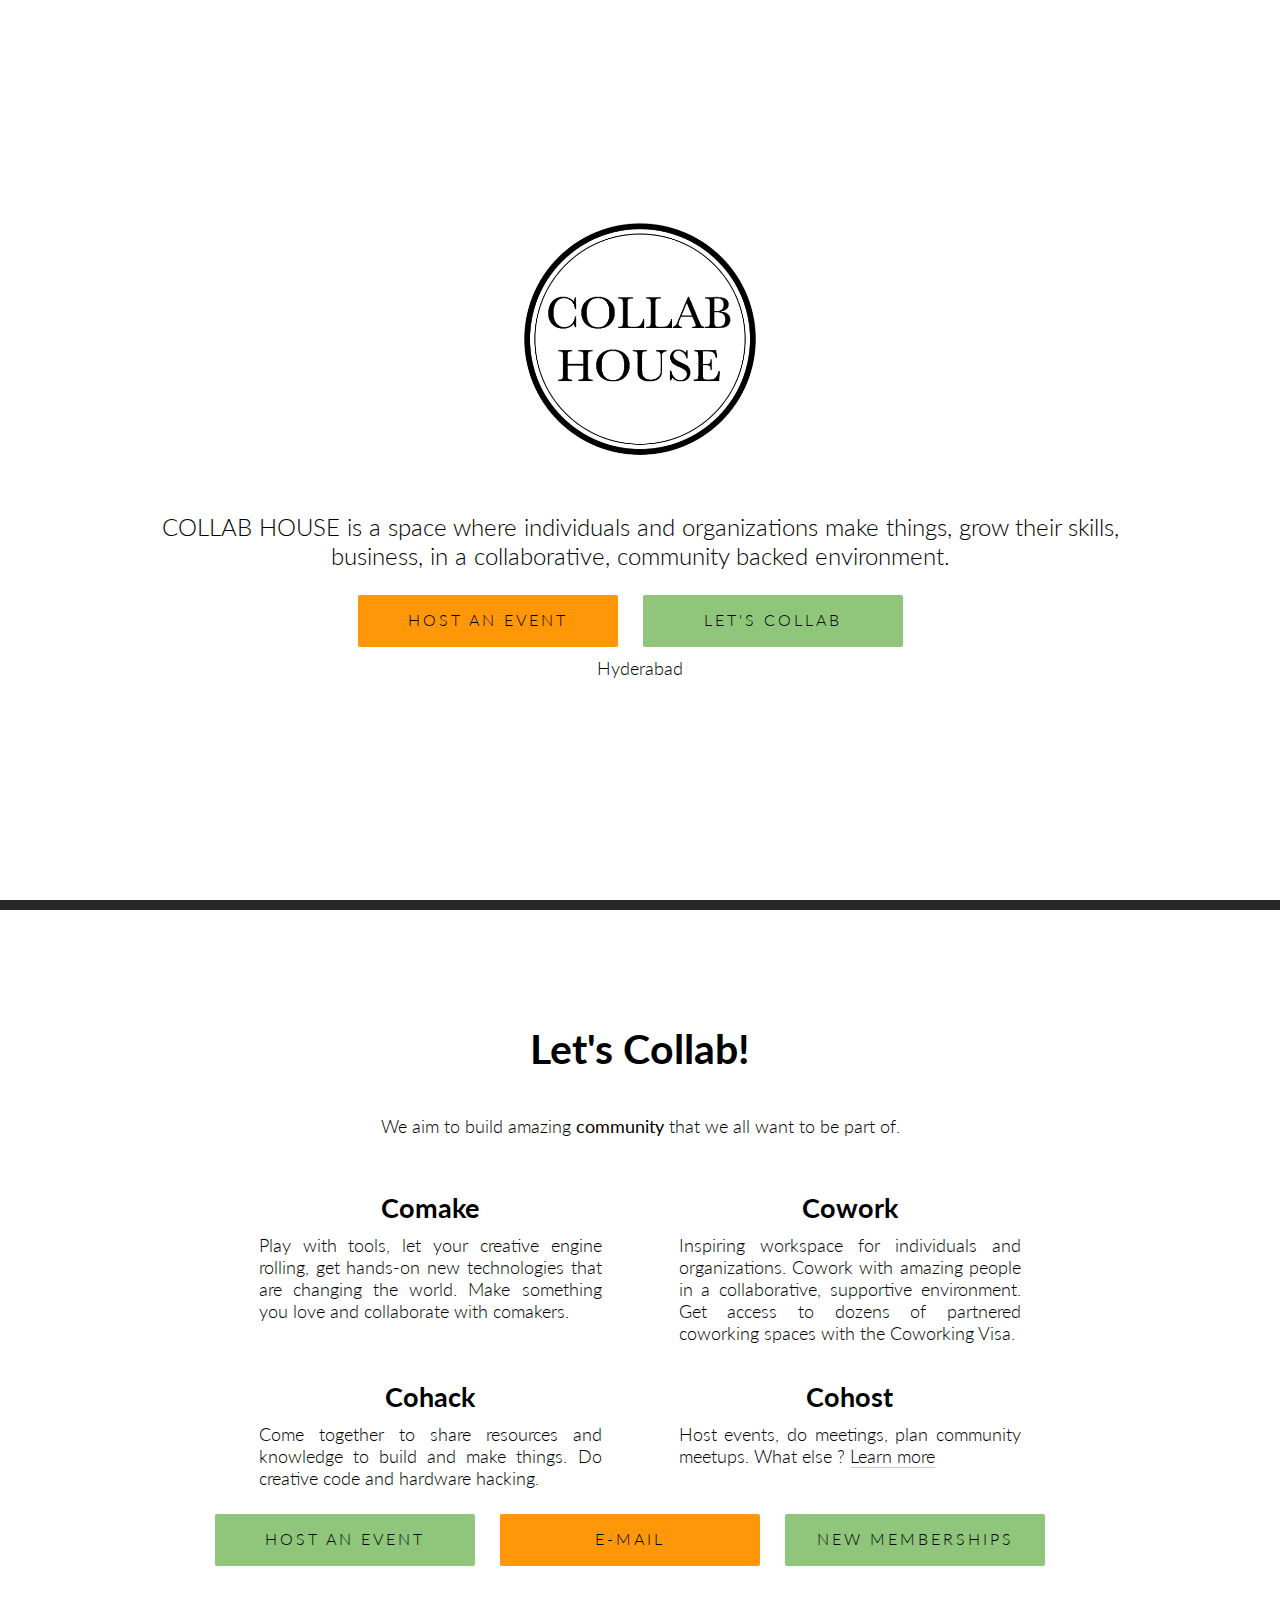
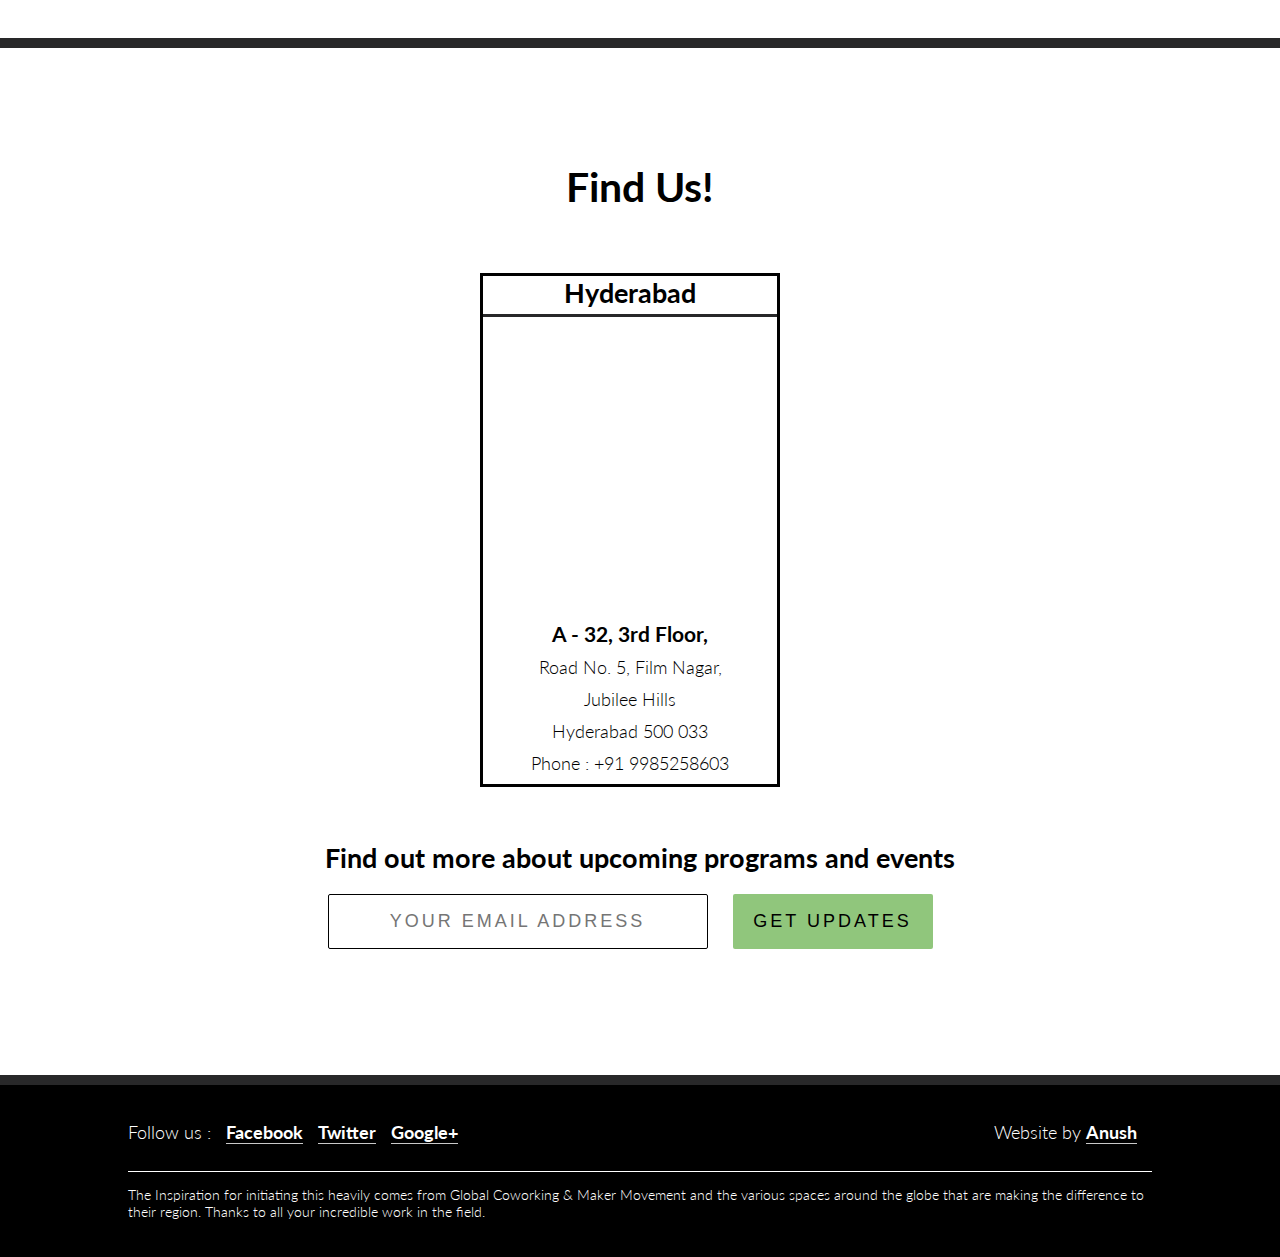
<file: index.html>
<!DOCTYPE HTML>
<html>
<head>
	<title>Collab House</title>
	<link rel="stylesheet" href="css/style.css">
	<link href='http://fonts.googleapis.com/css?family=Lato:400,300' rel='stylesheet' type='text/css'>
	<meta name="viewport" content="width=device-width, initial-scale=1.0">
</head>

<body>
	<div id="container">
		<div class="container-inner">
			<div class="content">
				<h1 class="main-heading">COLLAB HOUSE</h1>
				<div class="main-desc"><p>COLLAB HOUSE is a space where individuals and organizations make things, grow their skills, business, in a collaborative, community backed environment.</p></div>
				<ul class="main-links">
					<li><a href="http://collab.house/hostevent" class="orange">Host an Event</a></li>
					<li><a href="#lets">Let's collab</a></li>
				</ul>
				<p>Hyderabad</p>
			</div>
		</div><!-- end of class="container-inner" -->
	</div><!-- end of id="container" -->

	<div id="main-content">
		<div class="page" id="lets">
			<div class="page-inner">
				<h2 class="page-heading">Let's Collab!</h2>
				<p>We aim to build amazing <strong>community</strong> that we all want to be part of.</p>

				<ul class="feature-list">
					<li>
						<h2>Comake</h2>
						<p>Play with tools, let your creative engine rolling, get hands-on new technologies that are changing the world. Make something you love and collaborate with comakers.</p>
					</li>
					<li>
						<h2>Cowork</h2>
						<p>Inspiring workspace for individuals and organizations. Cowork with amazing people in a collaborative, supportive environment. Get access to dozens of partnered coworking spaces with the Coworking Visa.</p>
					</li>
					<li>
						<h2>Cohack</h2>
						<p>Come together to share resources and knowledge to build and make things. Do creative code and hardware hacking.</p>
					</li>
					<li>
						<h2>Cohost</h2>
						<p>Host events, do meetings, plan community meetups. What else ? <a href="http://collab.house/hostevent">Learn more</a> </p>
					</li>
				</ul>
				<ul class="main-links">
					<li><a href="/hostevent">Host an Event</a></li>
					<li><a href="/visit" class="orange">
						<span class="normal">E-mail</span>
						<span class="hover">hello[at]collab.house</span>
					</a></li>
					<li><a href="/membership">New Memberships</a></li>
				</ul>

			</div><!-- end of class="page-inner" -->
		</div><!-- end of page 3 -->
	<!--	<div class="page">
			<div class="page-inner">
				<h2 class="page-heading">Community</h2>

				<ul class="logo-links">
					<li><img src="images/mozHive.jpg"></li>
					<li><img src="images/MOzillaIndiaLogo.png"></li>
					<li><a href="makerclub.in">makerclub.in</a></li>
				</ul>
			</div
		</div> end of page 2 -->
		<div class="page">
			<div class="page-inner">
				<h2 class="page-heading">Find us!</h2>
				<ul class="contact-location">
					<li>
						<h2 class="section-heading">Hyderabad</h2>
						<iframe src="https://www.google.com/maps/embed?pb=!1m14!1m8!1m3!1d3806.9071291803084!2d78.411119!3d17.416244!3m2!1i1024!2i768!4f13.1!3m3!1m2!1s0x0%3A0xb24eaeef8275c872!2sCollab+House!5e0!3m2!1sen!2sus!4v1404572165435"  width="100%" height="300" frameborder="0" style="border:0"></iframe>
						<h3>A - 32, 3rd Floor, </h3>
						<p>Road No. 5, Film Nagar,</p>
						<p>Jubilee Hills</p>
						<p>Hyderabad 500 033</p>
						<p> Phone : +91 9985258603 </p>
					</li>
				</ul>

				
				<form action="http://house.us8.list-manage.com/subscribe/post?u=bef1cfd9baa3a5276d9d56a63&amp;id=24b1727548" method="post" id="mc-embedded-subscribe-form" name="mc-embedded-subscribe-form" class="validate signup-form" target="_blank" novalidate>
					<h2>Find out more about upcoming programs and events</h2>
					<input type="email" value="" name="EMAIL" class="email" id="mce-EMAIL" placeholder="Your email address" required>
					 <!-- real people should not fill this in and expect good things - do not remove this or risk form bot signups-->
					<div style="position: absolute; left: -5000px;"><input type="text" name="b_bef1cfd9baa3a5276d9d56a63_24b1727548" tabindex="-1" value=""></div>
					<input type="submit" value="GET UPDATES" name="subscribe" id="mc-embedded-subscribe" class="button">
				</form>
			</div><!-- end of class="page-inner" -->
		</div><!-- end of page 4 -->
		<div class="page footer">
			<div class="page-inner">
				<ul class="footer-social">
					<li>Follow us :</li>
					<li><a href="https://www.facebook.com/CollabHouse">Facebook</a></li>
					<li><a href="http://twitter.com/CollabH">Twitter</a></li>
					<li><a href="https://plus.google.com/115349005222109331809" rel="publisher" class="last-link">Google+</a></li>
				</ul>
				<ul class="ft-right">
					<li>Website by <a href="http://anush.techstream.org">Anush</a></li>
				</ul>
				<p class="footer-qt">The Inspiration for initiating this heavily comes from Global Coworking &amp; Maker Movement and the various spaces around the globe that are making the difference to their region. Thanks to all your incredible work in the field.</p>
			</div><!-- end of class="page-inner" -->
		</div><!-- end of page 2 -->
	</div><!-- end of id="main-content" -->
	<script>
	  (function(i,s,o,g,r,a,m){i['GoogleAnalyticsObject']=r;i[r]=i[r]||function(){
	  (i[r].q=i[r].q||[]).push(arguments)},i[r].l=1*new Date();a=s.createElement(o),
	  m=s.getElementsByTagName(o)[0];a.async=1;a.src=g;m.parentNode.insertBefore(a,m)
	  })(window,document,'script','//www.google-analytics.com/analytics.js','ga');

	  ga('create', 'UA-22093945-5', 'collab.house');
	  ga('send', 'pageview');

	</script>
</body>
</html>
</file>
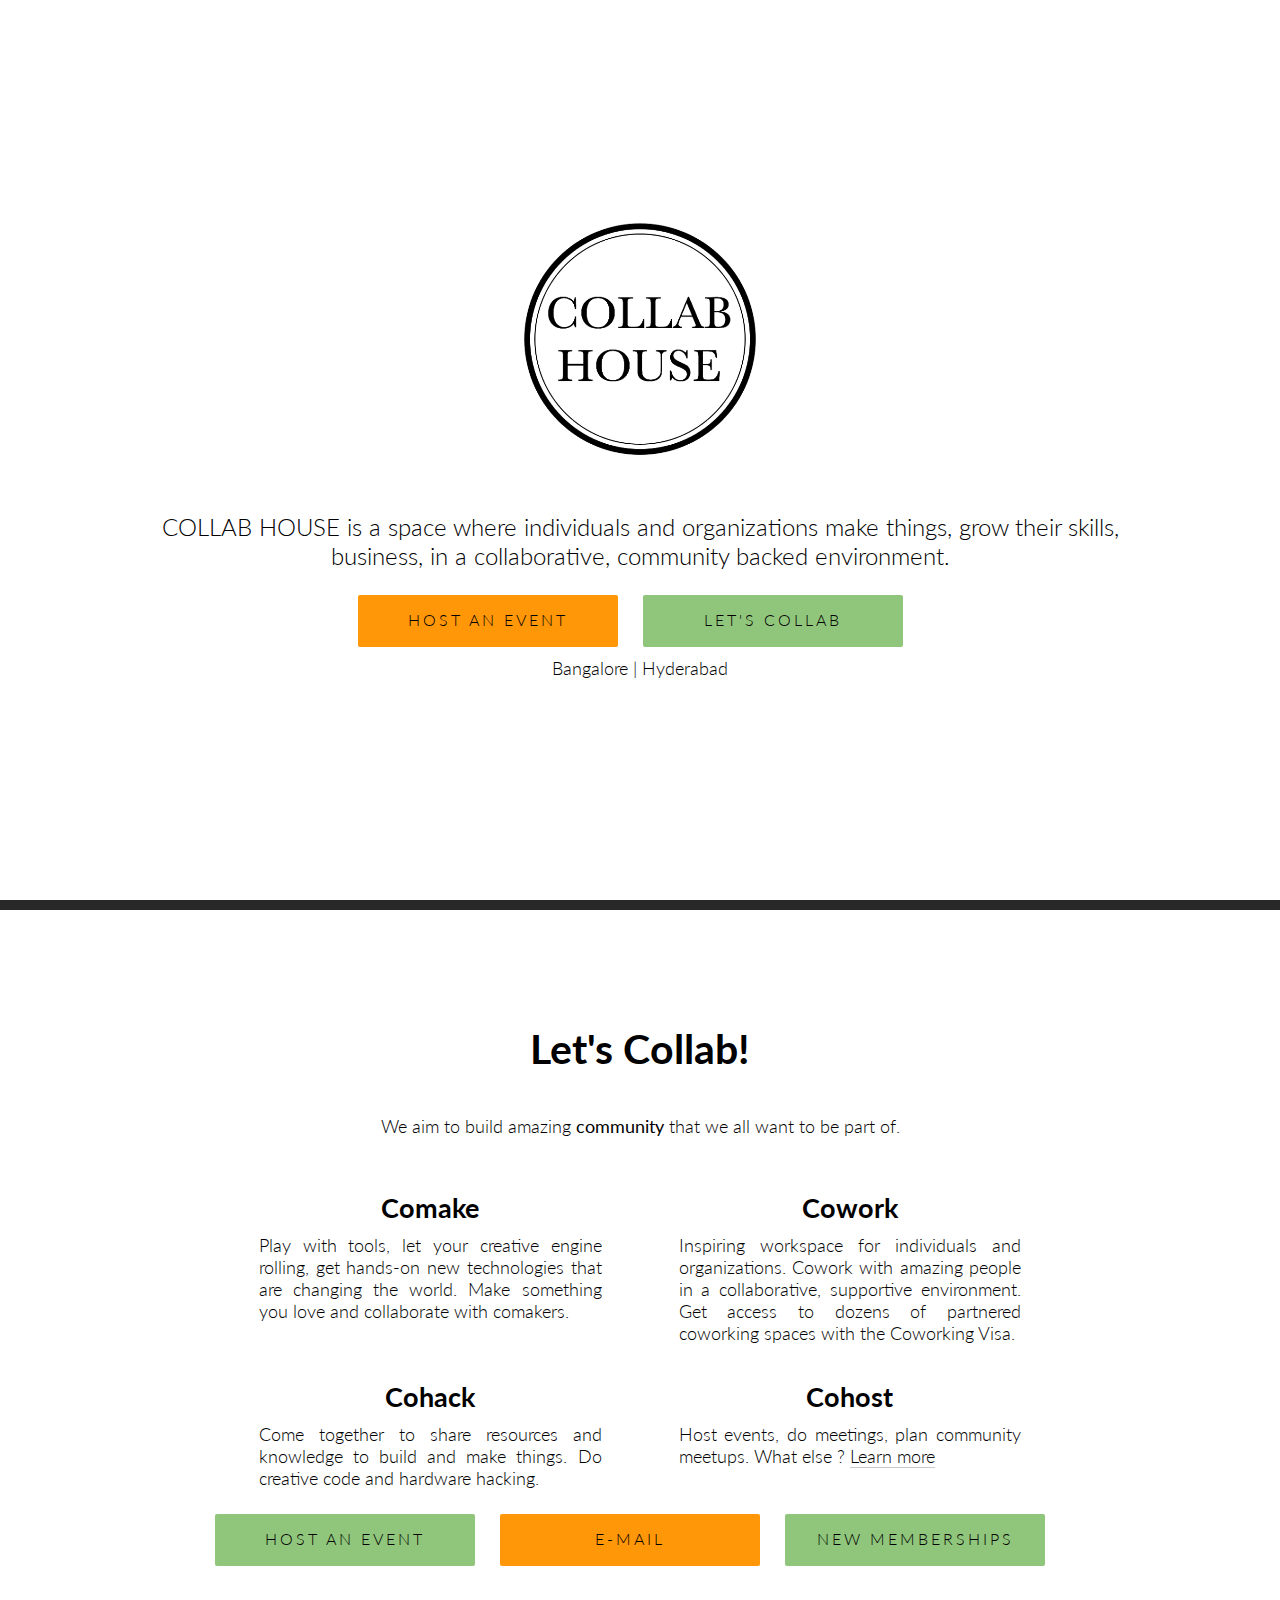
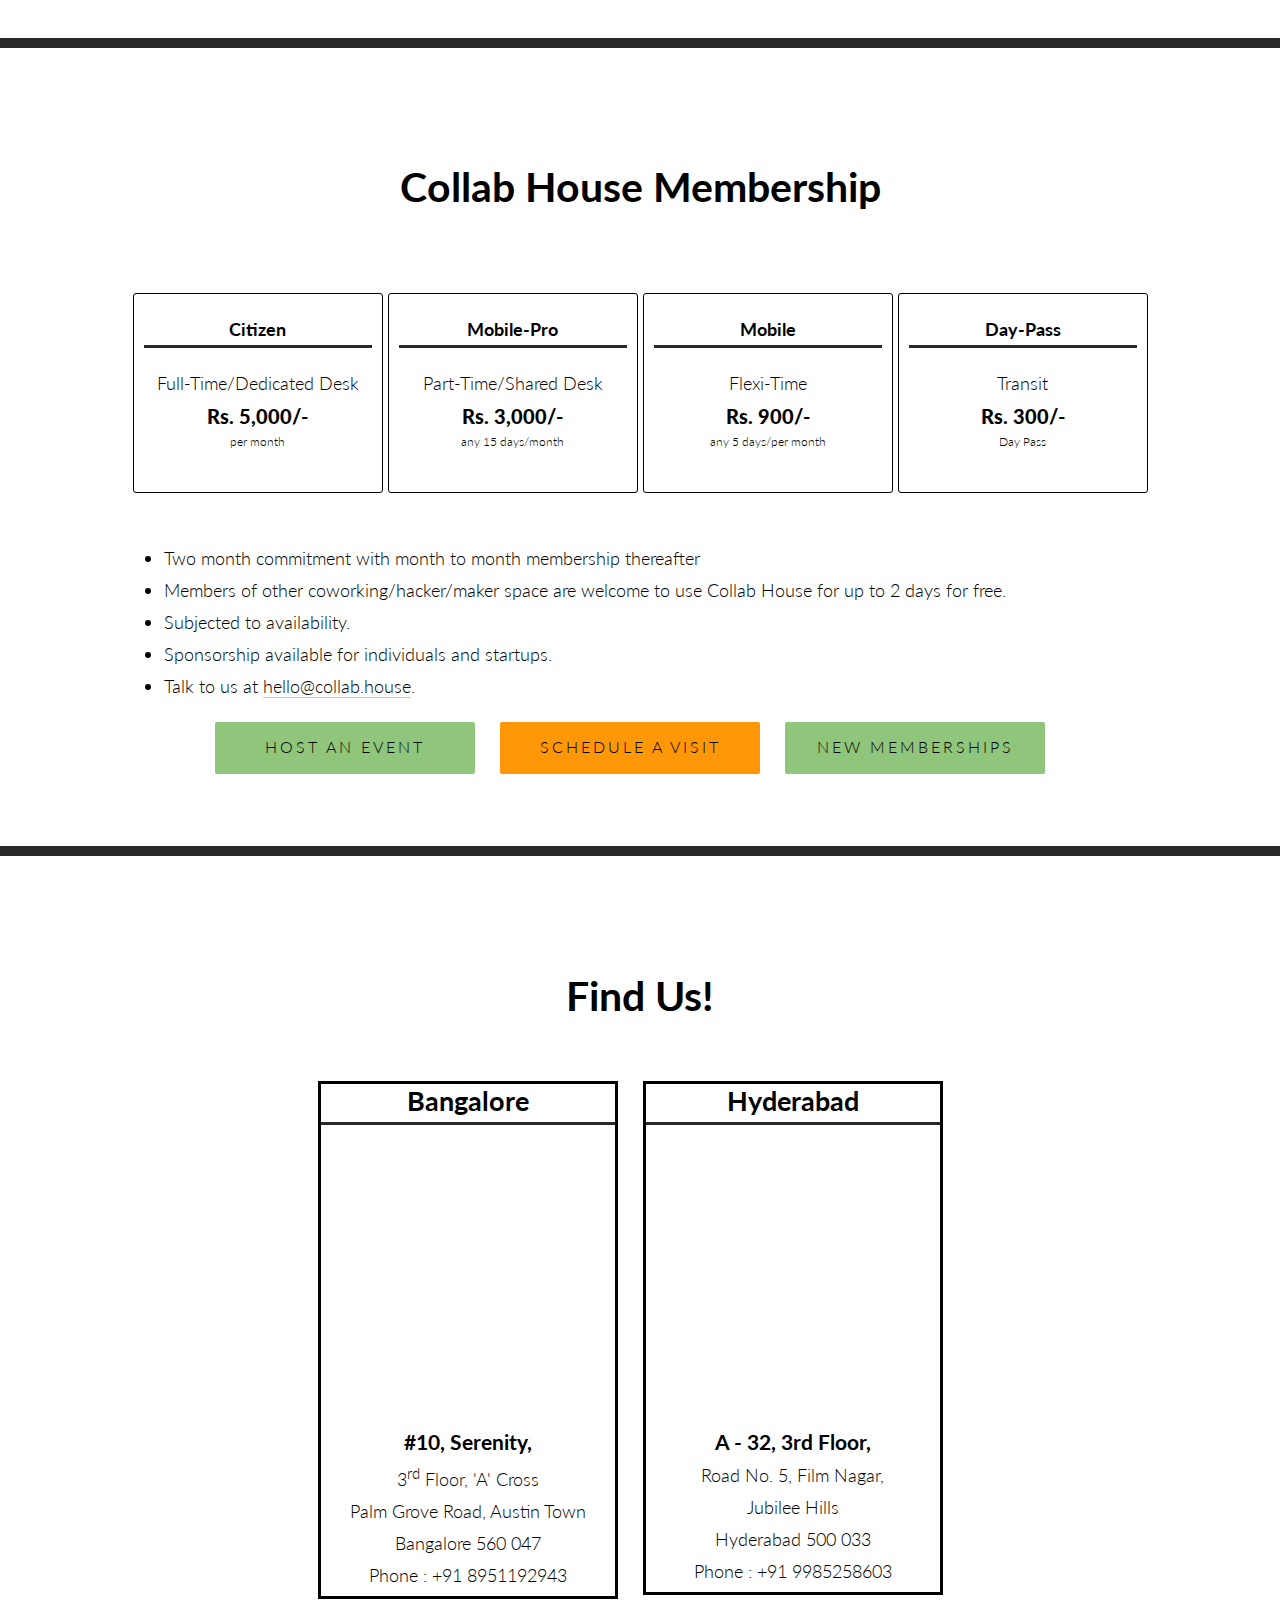
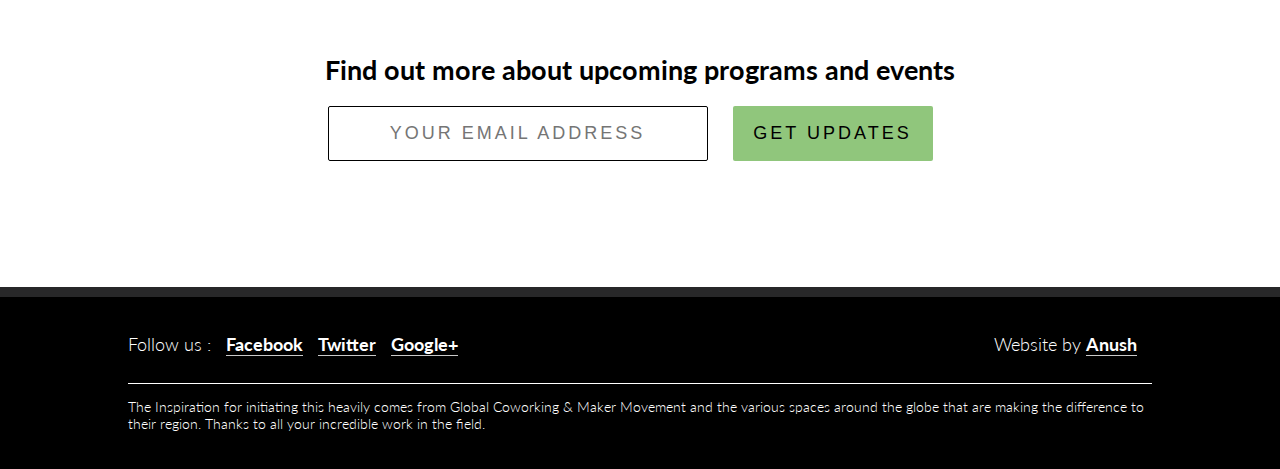
<file: #membership.html>
<!DOCTYPE HTML>
<html>
<head>
	<title>Collab House</title>
	<link rel="stylesheet" href="css/style.css">
	<link href='http://fonts.googleapis.com/css?family=Lato:400,300' rel='stylesheet' type='text/css'>
	<meta name="viewport" content="width=device-width, initial-scale=1.0">
</head>

<body>
	<div id="container">
		<div class="container-inner">
			<div class="content">
				<h1 class="main-heading">COLLAB HOUSE</h1>
				<div class="main-desc"><p>COLLAB HOUSE is a space where individuals and organizations make things, grow their skills, business, in a collaborative, community backed environment.</p></div>
				<ul class="main-links">
					<li><a href="http://collab.house/hostevent" class="orange">Host an Event</a></li>
					<li><a href="#lets">Let's collab</a></li>
				</ul>
				<p>Bangalore | Hyderabad</p>
			</div>
		</div><!-- end of class="container-inner" -->
	</div><!-- end of id="container" -->

	<div id="main-content">
		<div class="page" id="lets">
			<div class="page-inner">
				<h2 class="page-heading">Let's Collab!</h2>
				<p>We aim to build amazing <strong>community</strong> that we all want to be part of.</p>

				<ul class="feature-list">
					<li>
						<h2>Comake</h2>
						<p>Play with tools, let your creative engine rolling, get hands-on new technologies that are changing the world. Make something you love and collaborate with comakers.</p>
					</li>
					<li>
						<h2>Cowork</h2>
						<p>Inspiring workspace for individuals and organizations. Cowork with amazing people in a collaborative, supportive environment. Get access to dozens of partnered coworking spaces with the Coworking Visa.</p>
					</li>
					<li>
						<h2>Cohack</h2>
						<p>Come together to share resources and knowledge to build and make things. Do creative code and hardware hacking.</p>
					</li>
					<li>
						<h2>Cohost</h2>
						<p>Host events, do meetings, plan community meetups. What else ? <a href="http://collab.house/hostevent">Learn more</a> </p>
					</li>
				</ul>
				<ul class="main-links">
					<li><a href="/hostevent">Host an Event</a></li>
					<li><a href="/visit" class="orange">
						<span class="normal">E-mail</span>
						<span class="hover">hello[at]collab.house</span>
					</a></li>
					<li><a href="/membership">New Memberships</a></li>
				</ul>

			</div><!-- end of class="page-inner" -->
		</div><!-- end of page 3 -->
	<!--	<div class="page">
			<div class="page-inner">
				<h2 class="page-heading">Community</h2>

				<ul class="logo-links">
					<li><img src="images/mozHive.jpg"></li>
					<li><img src="images/MOzillaIndiaLogo.png"></li>
					<li><a href="makerclub.in">makerclub.in</a></li>
				</ul>
			</div
		</div> end of page 2 -->
		<div class="page" id="membership">
			<div class="page-inner">
				<h2 class="page-heading">Collab House Membership</h2>

				<ul class="membership-list">
					<li>
						<h4 class="section-heading">Citizen</h4>
						<p>Full-Time/Dedicated Desk</p>
						<p class="price">Rs. 5,000/-</p>
						<small>per month</small>
					</li>
					<li>
						<h4 class="section-heading">Mobile-Pro</h4>
						<p>Part-Time/Shared Desk</p>
						<p class="price">Rs. 3,000/-</p>
						<small>any 15 days/month</small>
					</li>
					<li>
						<h4 class="section-heading">Mobile</h4>
						<p>Flexi-Time</p>
						<p class="price">Rs. 900/-</p>
						<small>any 5 days/per month</small>
					</li>
					<li>
						<h4 class="section-heading">Day-Pass</h4>
						<p>Transit</p>
						<p class="price">Rs. 300/-</p>
						<small>Day Pass</small>
					</li>
				</ul>
				<ul class="un-list">
					<li><p class="align-left">Two month commitment with month to month membership thereafter</p></li>
					<li><p class="align-left">Members of other coworking/hacker/maker space are welcome to use Collab House for up to 2 days for free.</p></li>
					<li><p class="align-left">Subjected to availability. </p></li>
					<li><p class="align-left">Sponsorship available for individuals and startups. </p></li>
					<li><p class="align-left">Talk to us at <a href="">hello@collab.house</a>.</p></li>
				</ul>
				<ul class="main-links">
					<li><a href="/hostevent">Host an Event</a></li>
					<li><a href="/visit" class="orange">Schedule a Visit</a></li>
					<li><a href="/membership">New Memberships</a></li>
				</ul>
			</div><!-- end of class="page-inner" -->
		</div><!-- end of page 3 -->
		<div class="page">
			<div class="page-inner">
				<h2 class="page-heading">Find us!</h2>
				<ul class="contact-location">
					<li>
						<h2 class="section-heading">Bangalore</h2>
						<iframe src="https://www.google.com/maps/embed?pb=!1m14!1m8!1m3!1d3888.1343304534507!2d77.614282!3d12.963254999999998!3m2!1i1024!2i768!4f13.1!3m3!1m2!1s0x0%3A0xe7c2c32030762f9e!2sCollab+House!5e0!3m2!1sen!2sus!4v1404572570275" width="100%" height="300" frameborder="0" style="border:0"></iframe>

						<h3>#10, Serenity,</h3>
						<p> 3<sup>rd</sup> Floor, 'A' Cross</p>
						<p>Palm Grove Road, Austin Town</p>
						<p>Bangalore 560 047</p>
						<p> Phone : +91 8951192943</p>
					</li>
					<li>
						<h2 class="section-heading">Hyderabad</h2>
						<iframe src="https://www.google.com/maps/embed?pb=!1m14!1m8!1m3!1d3806.9071291803084!2d78.411119!3d17.416244!3m2!1i1024!2i768!4f13.1!3m3!1m2!1s0x0%3A0xb24eaeef8275c872!2sCollab+House!5e0!3m2!1sen!2sus!4v1404572165435"  width="100%" height="300" frameborder="0" style="border:0"></iframe>
						<h3>A - 32, 3rd Floor, </h3>
						<p>Road No. 5, Film Nagar,</p>
						<p>Jubilee Hills</p>
						<p>Hyderabad 500 033</p>
						<p> Phone : +91 9985258603 </p>
					</li>
				</ul>

				
				<form action="http://house.us8.list-manage.com/subscribe/post?u=bef1cfd9baa3a5276d9d56a63&amp;id=24b1727548" method="post" id="mc-embedded-subscribe-form" name="mc-embedded-subscribe-form" class="validate signup-form" target="_blank" novalidate>
					<h2>Find out more about upcoming programs and events</h2>
					<input type="email" value="" name="EMAIL" class="email" id="mce-EMAIL" placeholder="Your email address" required>
					 <!-- real people should not fill this in and expect good things - do not remove this or risk form bot signups-->
					<div style="position: absolute; left: -5000px;"><input type="text" name="b_bef1cfd9baa3a5276d9d56a63_24b1727548" tabindex="-1" value=""></div>
					<input type="submit" value="GET UPDATES" name="subscribe" id="mc-embedded-subscribe" class="button">
				</form>
			</div><!-- end of class="page-inner" -->
		</div><!-- end of page 4 -->
		<div class="page footer">
			<div class="page-inner">
				<ul class="footer-social">
					<li>Follow us :</li>
					<li><a href="https://www.facebook.com/CollabHouse">Facebook</a></li>
					<li><a href="http://twitter.com/CollabH">Twitter</a></li>
					<li><a href="https://plus.google.com/115349005222109331809" rel="publisher" class="last-link">Google+</a></li>
				</ul>
				<ul class="ft-right">
					<li>Website by <a href="http://anush.techstream.org">Anush</a></li>
				</ul>
				<p class="footer-qt">The Inspiration for initiating this heavily comes from Global Coworking &amp; Maker Movement and the various spaces around the globe that are making the difference to their region. Thanks to all your incredible work in the field.</p>
			</div><!-- end of class="page-inner" -->
		</div><!-- end of page 2 -->
	</div><!-- end of id="main-content" -->
	<script>
	  (function(i,s,o,g,r,a,m){i['GoogleAnalyticsObject']=r;i[r]=i[r]||function(){
	  (i[r].q=i[r].q||[]).push(arguments)},i[r].l=1*new Date();a=s.createElement(o),
	  m=s.getElementsByTagName(o)[0];a.async=1;a.src=g;m.parentNode.insertBefore(a,m)
	  })(window,document,'script','//www.google-analytics.com/analytics.js','ga');

	  ga('create', 'UA-22093945-5', 'collab.house');
	  ga('send', 'pageview');

	</script>
</body>
</html>
</file>
<file: css/style.css>
/* Pre Styles */
*, *:before, *:after {
  -moz-box-sizing: border-box; -webkit-box-sizing: border-box; box-sizing: border-box;
 }
/* Pre Styles */
header, footer, article, nav, section, aside, hgroup{
	display:block;
}

html, body, header, footer, article, nav, section, aside, time, h1, h2, h3, p, a, ul, li, dl, dd, dt, table, thead, tfoot, tbody, th, tr, td{
	border:0;
	margin:0;
	outline:0;
	padding:0;
}

html{  
	overflow-y: scroll;
	height: 100%; 
}

body {
    background: #fff;
    color: #000;
    font:300 18px Lato,'Open Sans','Helvetica Neue',Helvetica,Arial,sans-serif;
}

img{
	display: block;
	max-width: 100%;
	margin: 0 auto;
}

ol, ul {
    list-style: none;
    margin: 0px;
    padding: 0px;
}

p{
	margin-top: 10px;
}

h1,h2,h3,h4,h5,h6{
	font-family: Lato,Georgia,"Times New Roman",Times,serif;
	text-transform: capitalize;
}

input, select, textarea {
  box-sizing:border-box;
  margin:0; 
  padding:0; 	
  -moz-box-sizing:border-box; /* Firefox */
  -webkit-box-sizing:border-box; /* Safari */
}

small{
	font-size: 12px;
}

a{
	border-bottom: 1px solid #c9c9c9;
	color:#000;
	text-decoration: none;
}

a:hover{
	border-bottom-color: #ff9708;
	color: #ff9708;
}

.un-list{
	padding-left: 2em;
}

.un-list li{
	list-style: disc;
}
/* Container centralizing */

#container{
	display: table; 
	position: absolute;
	height: 100%; 
	width: 100%;
}

.container-inner{
	display: table-cell; 
	vertical-align: middle;
}

.content{
	margin-left: auto; 
	margin-right: auto; 
	max-width: 1000px;
	text-align: center;
	width: 80%;
}

.main-heading{
	background-image: url('../images/logo.png');
	background-size: 100%;
	font-size: 3em;
	height: 240px;
	margin: 0 auto;
	text-indent: -9999px;
	width: 240px;
}

.main-desc{
	font-size: 24px;
	margin-top: 50px;
}

.main-links, .logo-links {
	margin-top: 10px;
}

.main-links li ,.logo-links li{
	display: inline-block;
	margin-right: 20px;
	margin-top: 15px;
}

.logo-links li{
	border: 1px solid #000;
	height: 150px;
	padding: 20px;
	vertical-align: middle;
	width: 200px;
}

.main-links a , .signup-form input{
	background-color: #90c67c;
	border-radius: 2px;
	border: none;
	color: #000;
	cursor: pointer;
	display: block;
	font-size: 16px;
	height: 52px;
	letter-spacing: 3px;
	line-height: 50px;
	margin: 0px auto;
	position: relative;
	text-align: center;
	text-decoration: none;
	text-transform: uppercase;
	width: 260px;
}

.main-links a .hover{
	display: none;
}

.main-links a:hover .normal{
	display: none;
}

.main-links a:hover .hover{
	display: block;
}

.main-links .orange{
	background-color: #ff9708;
}

.main-links a:hover , .signup-form input[type="submit"]:hover{
	background: #000;
	border: none;
	color: #fff;
}

/* Styles for bottom divs */


#main-content{
	position:absolute;
	top: 100%;
	width:100%;
}

.page{
	border-top: 10px solid #282829;
	padding: 4em 0;
}

.page-inner{
	max-width: 1400px;
	margin: 0 auto;
	min-height: 500px;
	text-align: center;
	width: 80%;
}

.align-left{
	text-align: left;
}

.page-heading{
	font-size: 2.3em;
	margin-top: 1em;
	margin-bottom: 1em;
}

.feature-list{
	margin: 0 auto;
	margin-top: 1em;
	width: 90%;
}

.feature-list li{
	display: inline-block;
	min-width: 400px;
	margin-top:2em;
	padding: 0 2em;
	vertical-align: top;
	width: 45%;
}

.feature-list p{
	text-align: justify;
}

.membership-list{
	margin-top: 4em;
	margin-bottom: 3em;
}

.membership-list li{
	border: 1px solid #000;
	border-radius: 3px;
	display: inline-block;
	margin-top: 20px;
	margin-top: 10px;
	min-height:200px;
	padding: 0 10px;
	vertical-align: top;
	width: 250px;
}

.section-heading{
	border-bottom: 3px solid #282829; 
	padding-bottom: 5px;
}

.membership-list .price{
	font-size: 20px;
	font-weight: 900;
}

.contact-location li{
	border: 3px solid #000;
	display: inline-block;
	margin-top: 10px;
	padding:0;
	padding-bottom: 10px;
	margin-right: 20px;
	margin-top: 20px;
	vertical-align: top;
	width: 300px;
}

.contact-location img{
	margin-bottom: 1em;
}

.details li{
	border:none;
	box-shadow: none;
	vertical-align: center;
	width: 49%;
}

.signup-form{
	width: 90%;
	max-width: 6;
	margin: 3em  auto;
	color: #000;
	text-align: center;
	position: relative;
}

.signup-form h2{
	text-transform: none;
}

.signup-form input{ 
	display: inline-block;
	font-size: 18px;
	height: 55px;
	line-height: 50px;
	letter-spacing: 3px;
	margin-right: 20px;
	margin-top: 20px;
	width: 380px;
}

.signup-form input[type="email"]{
	background: #fff;
	border: 1px solid #000;
	cursor: text;
}

.signup-form p{
	margin-bottom: 20px;
}

.signup-form input[type="submit"]{
	width: 200px;
}

/* Footer */

.footer{
	background: #000;
	color: #fff;
	padding:2em 0;
}

.footer .page-inner{
	min-height: 100px;
}

.footer a{
	color: #fff;
	font-weight:bold;
	text-decoration: none;
}

.footer li{
	display: inline;
	float: left;
	margin-right: 15px;
}

.ft-right{
	float: right;
}

.footer-social li:after{
	content: "*";
	color: #fff;
	font-size: 1.2rem;
	padding-left: 5px;
	position: absolute;
	top: 0.4rem;
}

.footer-social li:last-child:after, .footer-social li:first-child:after{
	content: " " ;
	padding: 0;
}

.footer-qt{
	display: block;
	border-top: 1px solid #fff;
	float: left;
	font-size: 14px;
	margin-top: 2em;
	padding-top: 1em;
	text-align: left;
}

/* Custom Res Targets */
@media(max-width: 900px){
	#main-content{
		top:130%;
	}
}
@media(max-width: 700px){
	#main-content{
		top:150%;
	}
	.page-inner{
		width: 90%;
	}
}
@media(max-width: 560px){
	.page-inner{
		width: 98%;
	}
	.feature-list{
		width: 100%;
	}
 	.feature-list li{
 		width: 90%;
 		min-width: 200px;
 	}
}
</file>
